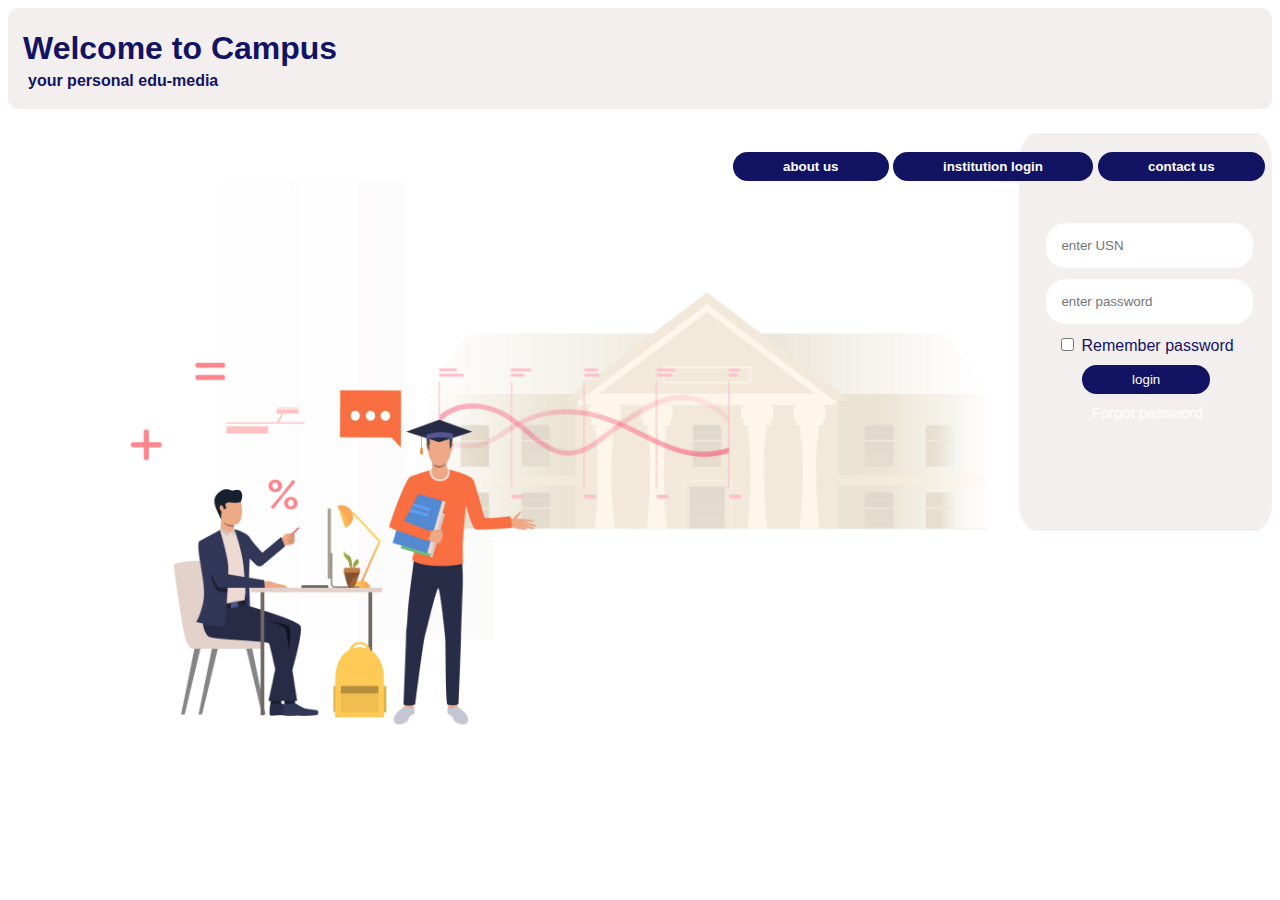
<file: index.html>
<html>
    <head>
        <link rel="stylesheet" href="design.css">
        <title>
            campus login
        </title>
        <body>
        
        <div class="welcome">
        <h1>Welcome to Campus</h1><br>
        <h4>your personal edu-media</h4>
        </div>
        
        <div class="logincred">
        <form>
        <div class="colour">
         <h2>Login</h2><br>
        </div>
         <input placeholder="enter USN" type="text"><br>
         <input placeholder="enter password" type="password"><br>
         <input type="checkbox">
         <label>Remember password</label>
         <a href="#"><button>login</button></a>
         <div class="pass"><p><a href="#">Forgot password</a></p></div>
         
        </form>
        </div>
         
        
        <div class="about"><a href="about/aboutus.html"><button><strong>about us</strong></button></a></div>
        <div class="inst"><a href="inst/inst.html"><button><strong>institution login</strong></button></a></div>
        <div class="contact"><a href="contact/contact.html"><button><strong>contact us</strong></button></a></div>
        
        <img src="front2.jpg">
        </body>
    </head>
    </html>
</file>
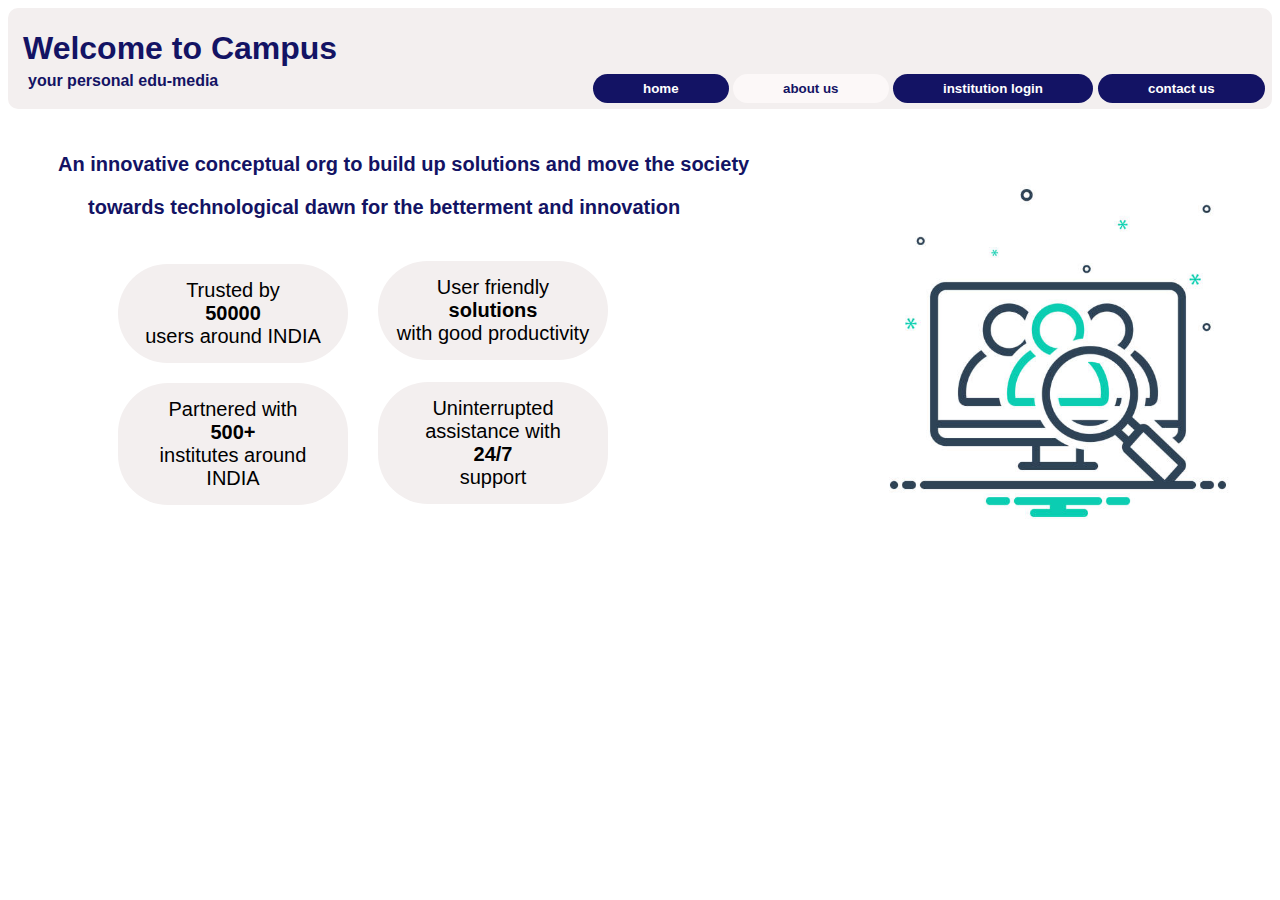
<file: about/aboutus.html>
<html>
    <head>
        <link rel="stylesheet" href="aboutdesign.css">
        <title>aboutus</title>
    </head>
    <body>

        <div class="welcome">
            <h1>Welcome to Campus</h1><br>
            <h4>your personal edu-media</h4>
        </div>

        <div class="about"><button><strong>about us</strong></button></div>
        <div class="inst"><a href="../inst/inst.html"><button><strong>institution login</strong></button></a></div>
        <div class="contact"><a href="../contact/contact.html"><button><strong>contact us</strong></button></a></div>
        <div class="ho"><a href="../index.html"><button><strong>home</strong></button></a></div>
        <img src="about.jpg">
        
        <div class="info">
        <p><strong>An innovative conceptual org to build up solutions and move the society</strong><br><div class="sub"><strong>towards technological dawn for the betterment and innovation</strong></div></p>
        </div>

        <div class="details1">Trusted by <br><strong>50000</strong><br> users around INDIA</div>
        <div class="details2">Partnered with <br><strong>500+</strong><br> institutes around INDIA</div>
        <div class="details3">User friendly <br><strong>solutions</strong><br> with good productivity</div>
        <div class="details4">Uninterrupted assistance with <br><strong>24/7</strong><br>support</div>
        

    </body>
</html>
</file>
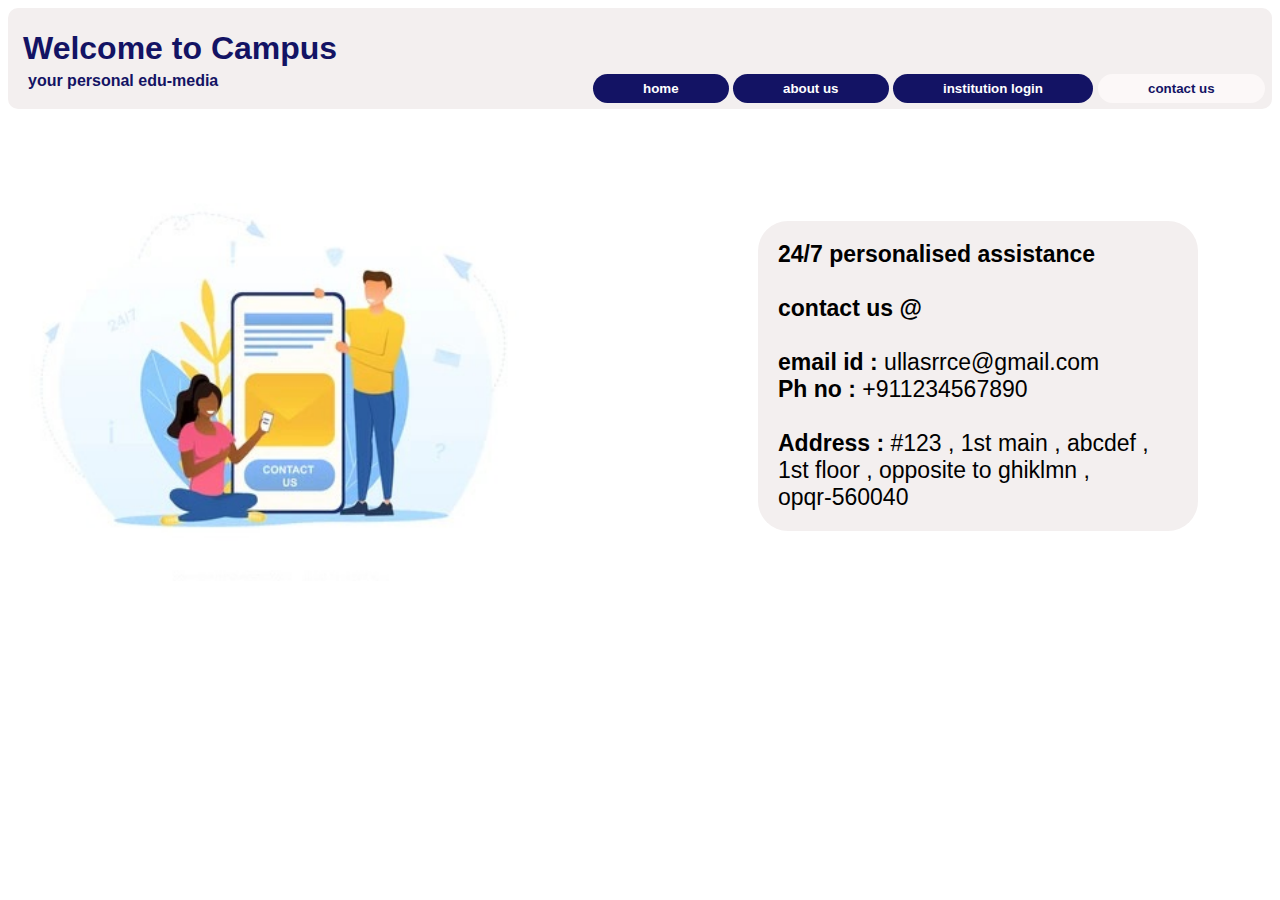
<file: contact/contact.html>
<html>
    <head>
        <link rel="stylesheet" href="contactdesign.css">
        <title>contact us</title>
    </head>
    <body>

        <div class="welcome">
            <h1>Welcome to Campus</h1><br>
            <h4>your personal edu-media</h4>
        </div>

        <div class="about"><a href="../about/aboutus.html"><button><strong>about us</strong></button></a></div>
        <div class="inst"><a href="../inst/inst.html"><button><strong>institution login</strong></button></a></div>
        <div class="contact"><button><strong>contact us</strong></button></div>
        <div class="home"><a href="../index.html"><button><strong>home</strong></button></a></div>
        

        <img src="contact.jpg">

        <div class="details"><strong>24/7 personalised assistance</strong><br><br><strong>contact us @</strong><br><br><strong>email id :</strong> ullasrrce@gmail.com<br><strong>Ph no :</strong> +911234567890<br><br><strong>Address :</strong> #123 , 1st main , abcdef ,<br> 1st floor , opposite to ghiklmn ,<br> opqr-560040</div>
    </body>
</html>
</file>
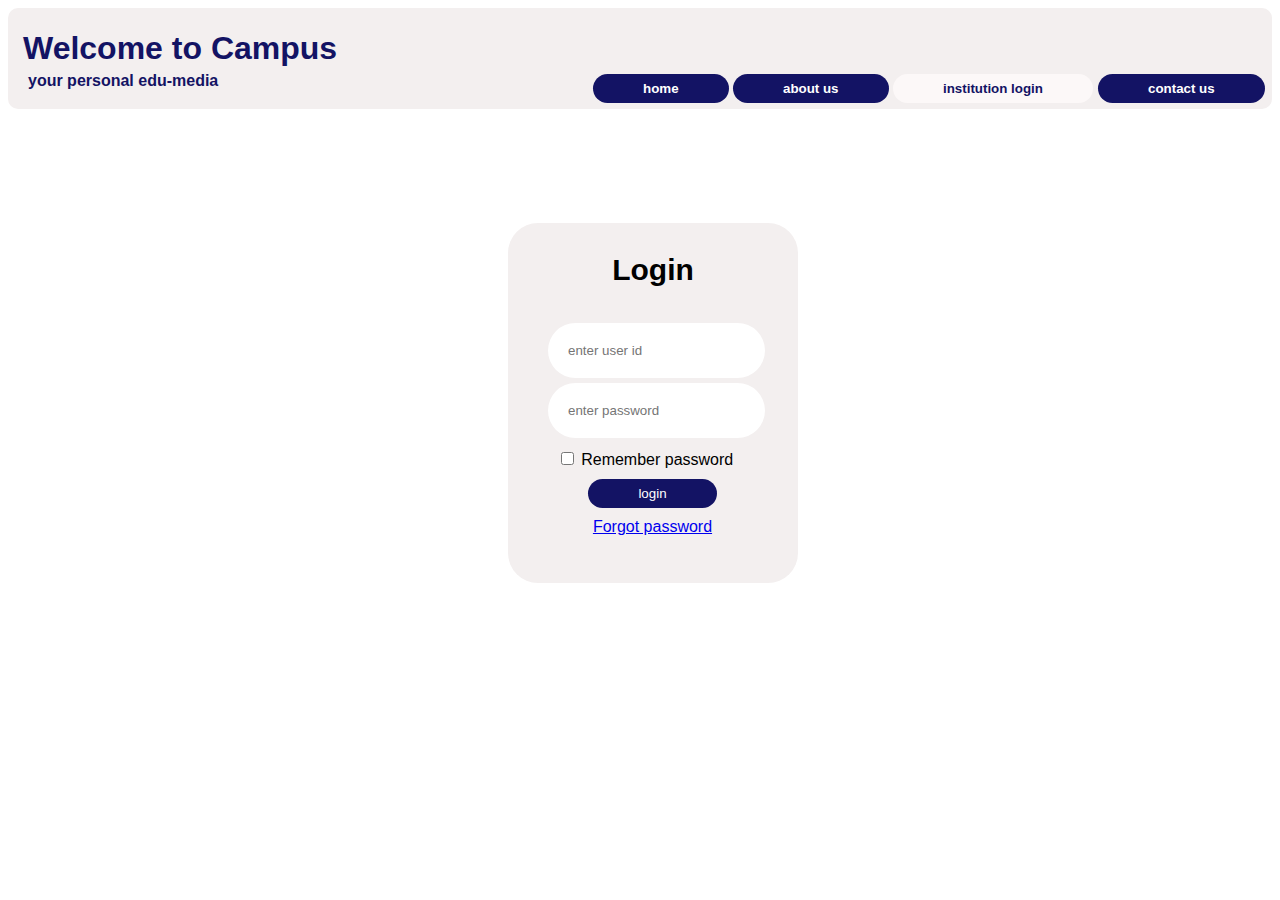
<file: inst/inst.html>
<html>
    <head>
        <link rel="stylesheet" href="instdesign.css">
        <title>institution login</title>
    </head>
    <body>

        <div class="welcome">
            <h1>Welcome to Campus</h1><br>
            <h4>your personal edu-media</h4>
        </div>

        <div class="about"><a href="../about/aboutus.html"><button><strong>about us</strong></button></a></div>
        <div class="inst"><button><strong>institution login</strong></button></div>
        <div class="contact"><a href="../contact/contact.html"><button><strong>contact us</strong></button></a></div>
        <div class="ho"><a href="../index.html"><button><strong>home</strong></button></a></div>
        <div class="login"><strong>Login</strong></div>
        <div class="buttons">
        
        <form>
            <input type="text" placeholder="enter user id"><br>
            <input type="password" placeholder="enter password">
        </form>
        </div>
        <div class="rem">
        <center><input type="checkbox">
        <label>Remember password</label></center>
        </div>


        <div class="buttons">
            <center><button>login</button></center>
        </div>

        <div class="forgot">
        <center><a href="#">Forgot password</a></center>
        </div>
    </body>
</html>
</file>
<file: design.css>
body{
    
    font-family: 'Inter', sans-serif
}

.welcome{
    color:rgb(19, 19, 100);
    background:rgb(243, 239, 239);
    
    border-radius:10px;
    padding-top:1px;
    padding-left:15px;
    height:100px
    
}
.welcome h4{
    padding-left:5px;
    margin-top:-35px;
}
label{
    color:rgb(19, 19, 100);
}
.logincred{
    background:rgb(243, 239, 239);
    margin-left:80%;
    padding-left:3%;
    border-radius:7%;
    height:45%
}
.pass p{
    font-size:15px;
    margin-top:5%;
    margin-left:16%
    
}
.logincred h2{
    font-size:29px;
    padding-top:7%;
    margin-left:25%;
    color:rgb(19, 19, 100);
}


input[type=text]{
    border-radius:20px;
    border:none;
    margin-left:-5%;
    margin-bottom:5%;
    padding:7%; 

}

input[type=password]{
    border-radius:20px;
    border:none;
    margin-left:-5%;
    margin-bottom:5%;
    padding:7%; 
}

button{
    background-color:rgb(19, 19, 100);
    color:white;
    margin-left:25px;
    margin-top:10px;
    padding:7px;
    padding-right:50px;
    padding-left:50px;
    border:none;
    border-radius:50px; 
    transition:ease-out 0.3s;
    box-shadow:inset 0 0 0 0 rgb(252, 248, 248);  
}

.about{
     margin-left:700px;
     margin-top:-389px;
}
.inst{
    margin-left:860px;
    margin-top:-39px;
}
.contact{
    margin-left:1065px;
    margin-top:-39px;
}


button:hover{
    border:none;
    box-shadow:inset 200px 0 0 0 rgb(252, 248, 248);
    color:rgb(19, 19, 100);
}
img{
    max-width:73%;
    margin-left:90px;
    position:relative;
    z-index:-1;
}

a:link{
    text-decoration:none;
    color:white;
    }
</file>
<file: about/aboutdesign.css>
body{  
   font-family: 'Inter', sans-serif
}

.welcome{
   color:rgb(19, 19, 100);
   background:rgb(243, 239, 239);
   
   border-radius:10px;
   padding-top:1px;
   padding-left:15px;
   height:100px 
}
.welcome h4{
   padding-left:5px;
   margin-top:-35px;
}


button{
   background-color:rgb(19, 19, 100);
   color:white;
   margin-left:25px;
   margin-top:10px;
   padding:7px;
   padding-right:50px;
   padding-left:50px;
   border:none;
   border-radius:50px;   
   transition:ease-out 0.3s; 
   box-shadow:inset 0 0 0 0 rgb(252, 248, 248);
}

button .about{
   background-color:white;
}

.about button{
 background-color:rgb(252, 248, 248);;
 color:rgb(19, 19, 100);
}

.about{
   margin-left:700px;
   margin-top:-45px;
}
.inst{
  margin-left:860px;
  margin-top:-39px;
}
.contact{
  margin-left:1065px;
  margin-top:-39px;
}
.ho{
   margin-left:560px;
   margin-top:-39px;
}

img{
   position:relative;
   z-index:-1;
   width:400px;
   height:auto;
   padding-top:50px;
   padding-left:850px;
   
}

.info{
   margin-top:-420px;
   margin-left:50px;
   font-size:20px;
   color:rgb(19, 19, 100);
}
.sub{
   margin-left:30px;
}

.home{
margin-left:435px;
margin-top:-39px;
}

.details1{
   background-color:rgb(243, 239, 239);
   border-radius:50px;
   padding:15px;
   text-align: center;
   font-size:20px;
   max-width:200px;
   margin-left:110px;
   margin-top:45px;
}

.details2{
   background-color:rgb(243, 239, 239);
   border-radius:50px;
   padding:15px;
   text-align: center;
   font-size:20px;
   max-width:200px;
   margin-top:20px;
   margin-left:110px;
}

.details3{
   background-color:rgb(243, 239, 239);
   border-radius:50px;
   padding:15px;
   text-align: center;
   font-size:20px;
   max-width:200px;
   margin-top:-244px;
   margin-left:370px;
   
}

.details4{
   background-color:rgb(243, 239, 239);
   border-radius:50px;
   padding:15px;
   text-align: center;
   font-size:20px;
   max-width:200px;
   margin-top:22px;
   margin-left:370px;
   
}

button:hover{
   border:none;
   box-shadow:inset 200px 0 0 0 rgb(252, 248, 248);
   color:rgb(19, 19, 100);
}
</file>
<file: contact/contactdesign.css>
body{  
    font-family: 'Inter', sans-serif
 }
 
 .welcome{
    color:rgb(19, 19, 100);
    background:rgb(243, 239, 239);
    
    border-radius:10px;
    padding-top:1px;
    padding-left:15px;
    height:100px 
 }
 .welcome h4{
    padding-left:5px;
    margin-top:-35px;
 }
 
 
 button{
    background-color:rgb(19, 19, 100);
    color:white;
    margin-left:25px;
    margin-top:10px;
    padding:7px;
    padding-right:50px;
    padding-left:50px;
    border:none;
    border-radius:50px; 
    transition:ease-out 0.3s; 
    box-shadow:inset 0 0 0 0 rgb(252, 248, 248);  
 }
 
 button .about{
    background-color:white;
 }
 
 .contact button{
  background-color:rgb(252, 248, 248);
  color:rgb(19, 19, 100);
 }
 
 .about{
    margin-left:700px;
    margin-top:-45px;
 }
 .inst{
   margin-left:860px;
   margin-top:-39px;
 }
 .contact{
   margin-left:1065px;
   margin-top:-39px;
 }
 .home{
   margin-left:560px;
   margin-top:-39px;
}
 
 img{
    position:relative;
    z-index:-1;
    width:600px;
    margin-top:100px;
    margin-left:-30px;
 }

 .details{
  font-size:23px;
  border-radius:30px;
  margin-left:750px;
  margin-top:-360px;
  background-color:rgb(243, 239, 239);
  padding:20px;
  max-width:400px;
  max-height:auto;
 }

 button:hover{
   border:none;
   box-shadow:inset 200px 0 0 0 rgb(252, 248, 248);
   color:rgb(19, 19, 100);
}
</file>
<file: inst/instdesign.css>
body{  
    font-family: 'Inter', sans-serif
 }
 
 .welcome{
    color:rgb(19, 19, 100);
    background:rgb(243, 239, 239);
    
    border-radius:10px;
    padding-top:1px;
    padding-left:15px;
    height:100px 
 }
 .welcome h4{
    padding-left:5px;
    margin-top:-35px;
 }
 
 
 button{
    background-color:rgb(19, 19, 100);
    color:white;
    margin-left:25px;
    margin-top:10px;
    padding:7px;
    padding-right:50px;
    padding-left:50px;
    border:none;
    border-radius:50px;
    transition:ease-out 0.3s; 
    box-shadow:inset 0 0 0 0 rgb(252, 248, 248);  
 }
 
 button .about{
    background-color:white;
 }
 
 .inst button{
  background-color:rgb(252, 248, 248);
  color:rgb(19, 19, 100);
 }
 
 .about{
   margin-left:700px;
   margin-top:-45px;
}
.inst{
  margin-left:860px;
  margin-top:-39px;
}
.contact{
  margin-left:1065px;
  margin-top:-39px;
}
.ho{
   margin-left:560px;
   margin-top:-39px;
}

 .login{
   text-align:center;
   font-size:30px;
   background-color:rgb(243, 239, 239);
   height:300px;
   max-width:230px;
   padding:30px;
   position:relative;
   margin-top:120px;
   margin-left:500px;
   z-index:-1;
   border-radius:30px;
 }

input[type="text"]{
   position: relative;
   z-index:1;
   padding:20px;
   border:none;
   border-radius: 30px;
   margin-top:-260px;
   margin-left: 540px;
}

input[type="password"]{
   position:relative;
   z-index:2;
   padding:20px;
   border:none;
   border-radius: 30px;
   margin-top:-200px;
   margin-left: 540px;
}

.buttons{
   position:relative;
   border:none;
   z-index:3;
   margin-top:0px;
}

.forgot{
   margin-top:10px;
   margin-left:25px;
}

.rem{
   margin-top:-150px;
   margin-left:10;
}
.home{
   margin-left:435px;
   margin-top:-39px;
   }
button:hover{
   border:none;
   box-shadow:inset 200px 0 0 0 rgb(252, 248, 248);
   color:rgb(19, 19, 100);
}
</file>
